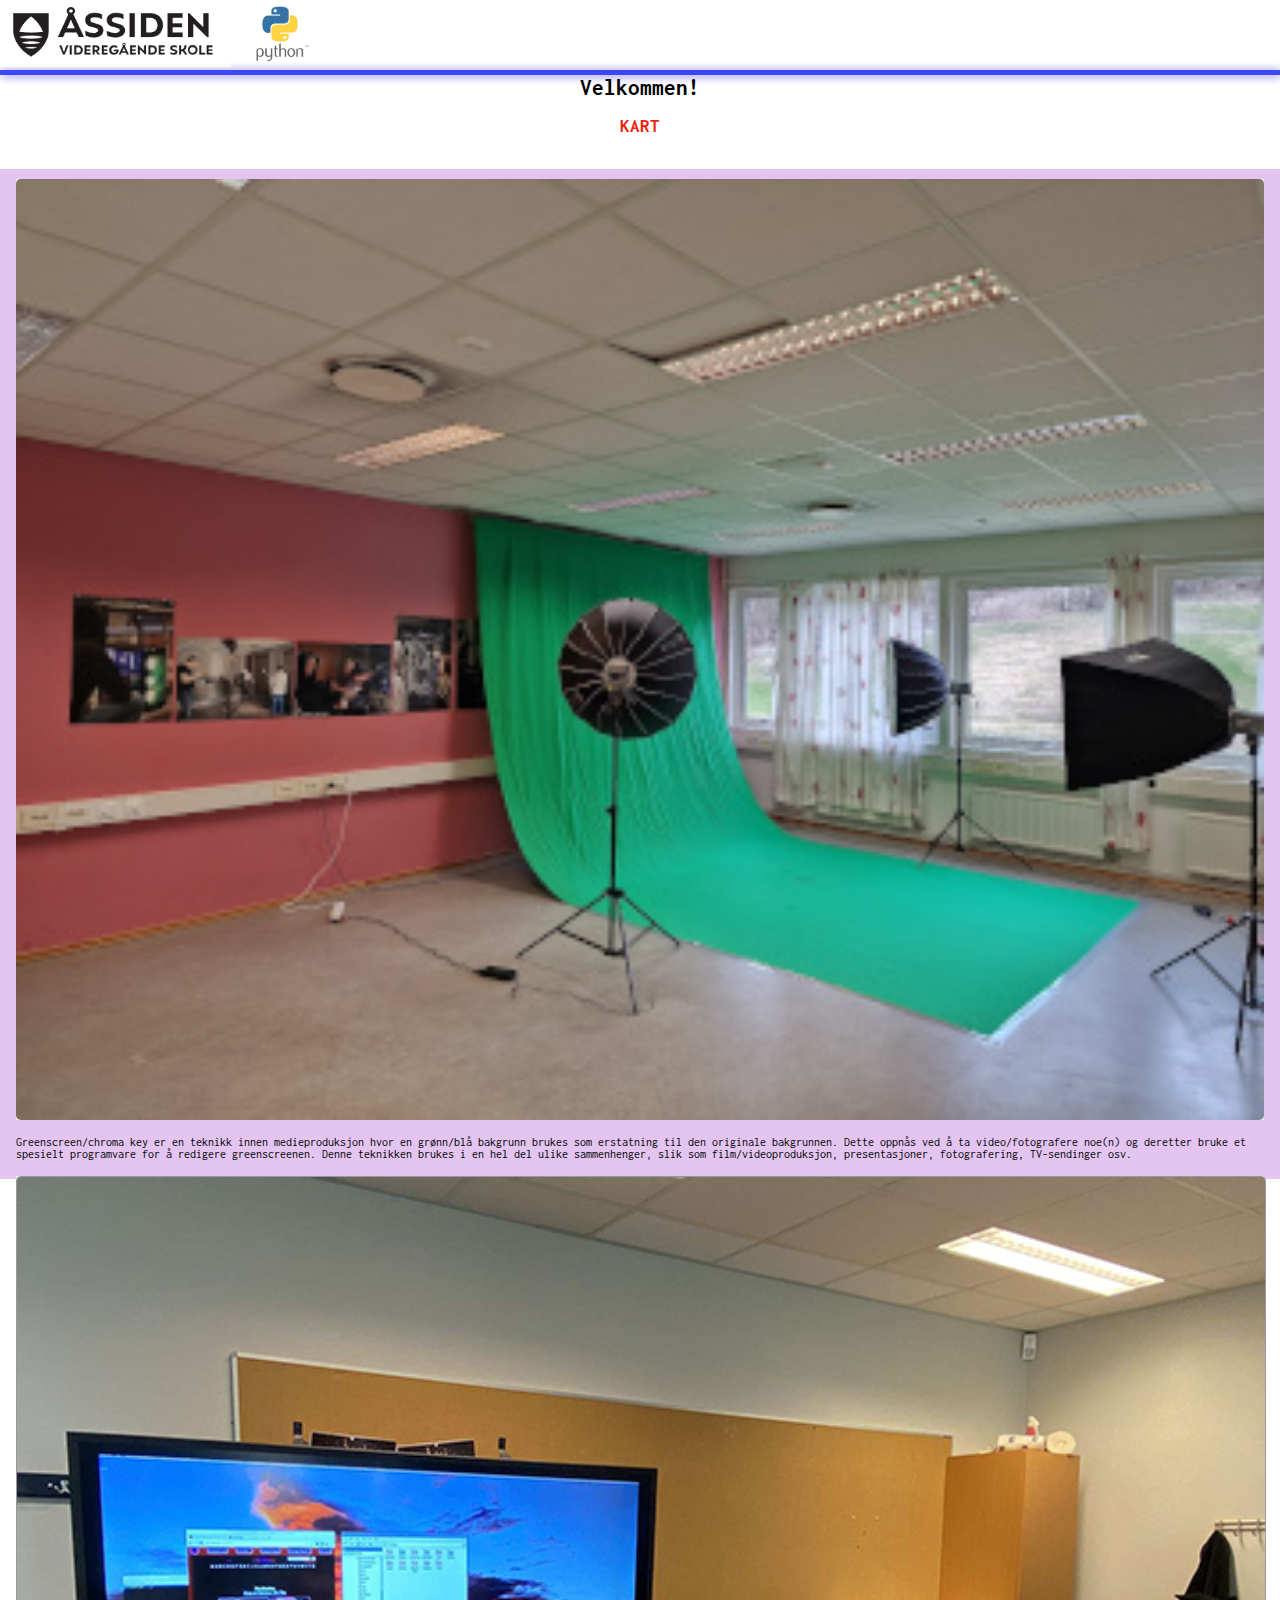
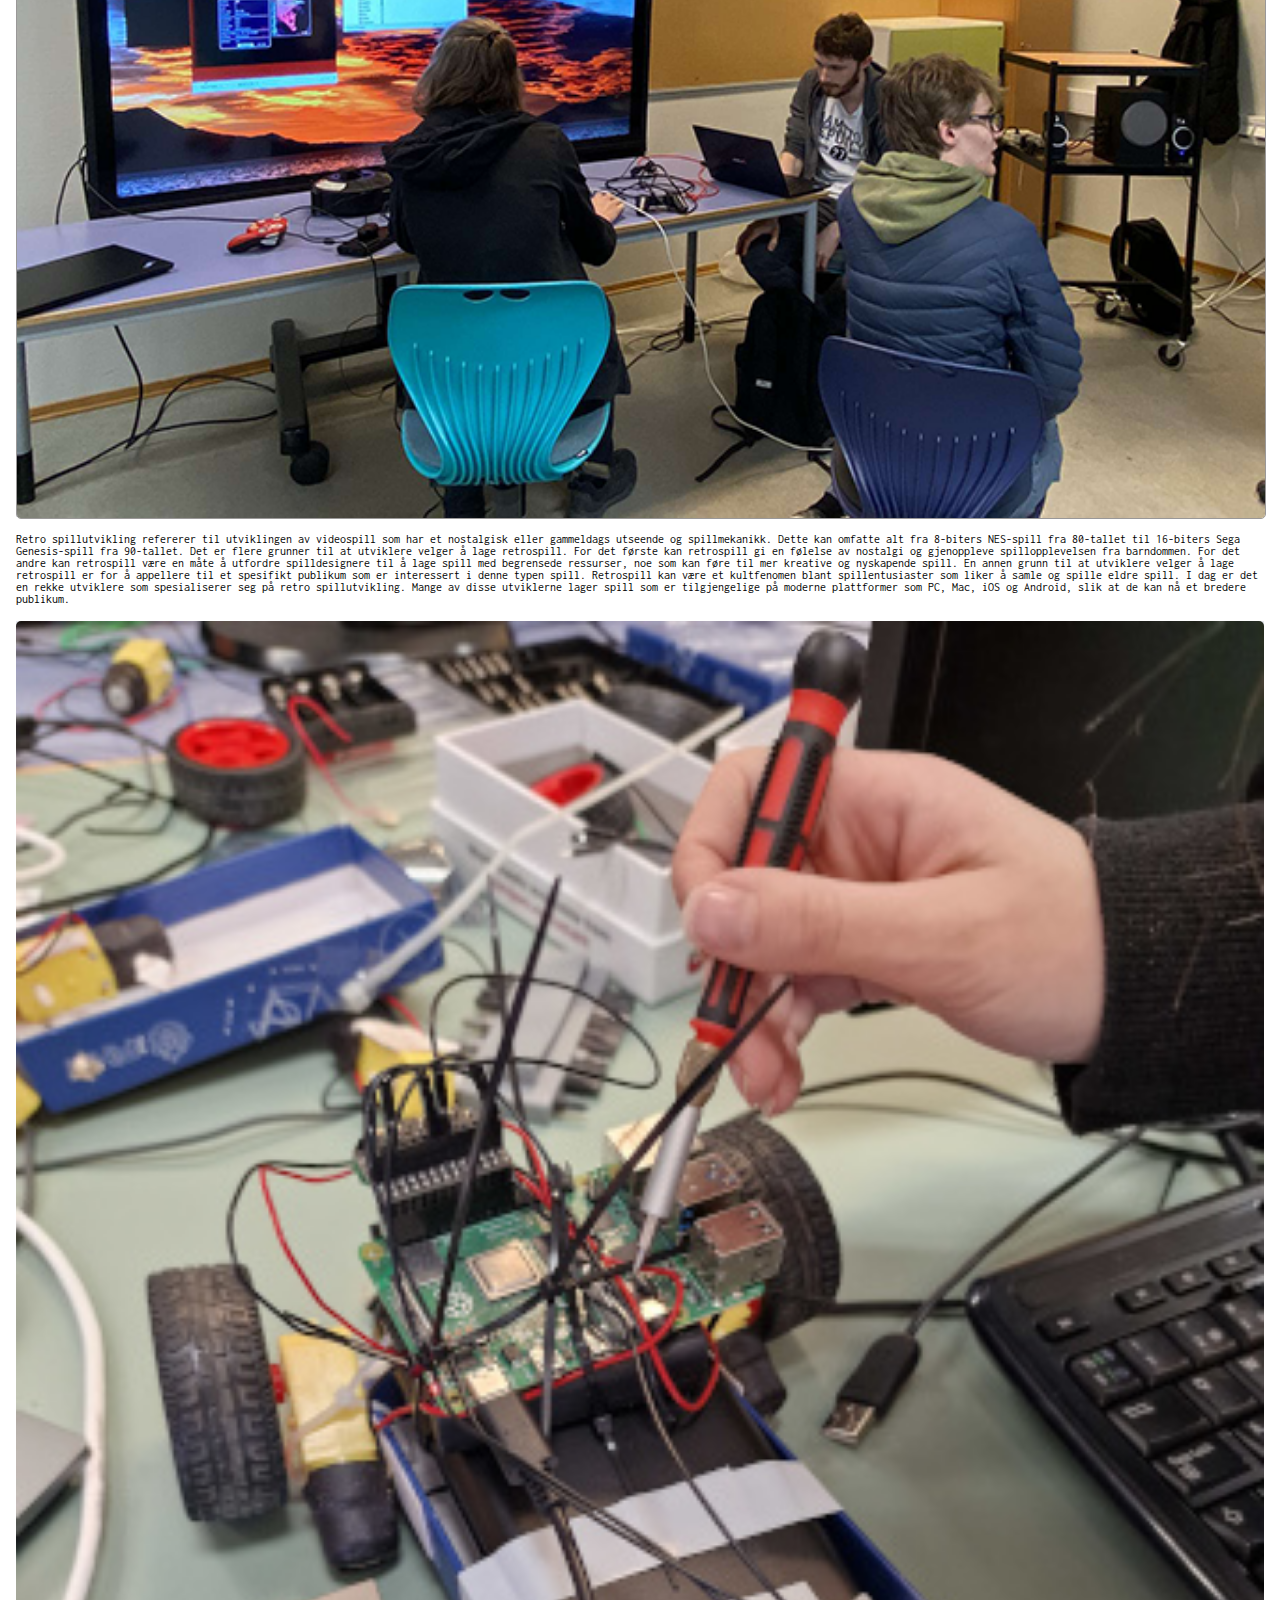
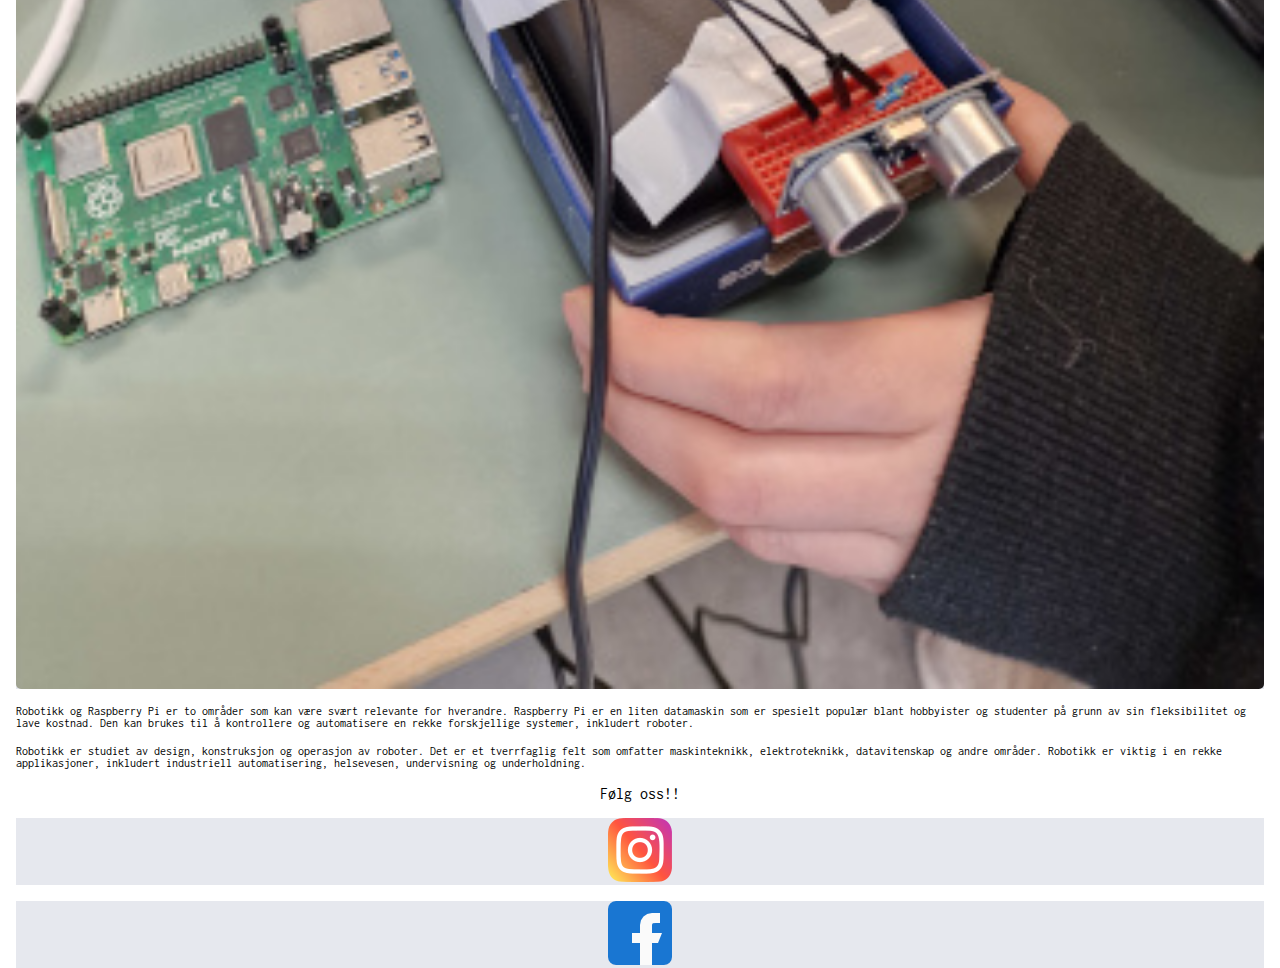
<file: index.html>
<!DOCTYPE html>
<html lang="en">
<head>
    <meta charset="UTF-8">
    <meta http-equiv="X-UA-Compatible" content="IE=edge">
    <meta name="viewport" content="width=device-width, initial-scale=1.0">
    <link rel="preconnect" href="https://fonts.googleapis.com">
    <link rel="preconnect" href="https://fonts.gstatic.com" crossorigin>
    <link href="https://fonts.googleapis.com/css2?family=Mynerve&family=Nunito+Sans:wght@300&family=Phudu:wght@300&family=Roboto+Mono:wght@300&family=Shantell+Sans:ital,wght@1,300&family=Tilt+Prism&display=swap" rel="stylesheet">
    <link rel="preconnect" href="https://fonts.googleapis.com">
    <link rel="preconnect" href="https://fonts.gstatic.com" crossorigin>
    <link href="https://fonts.googleapis.com/css2?family=Inconsolata&family=Mynerve&family=Nunito+Sans:wght@300&family=Phudu:wght@300&family=Roboto+Mono:wght@300&family=Shantell+Sans:ital,wght@1,300&family=Tilt+Prism&display=swap" rel="stylesheet">
    <link rel="stylesheet" href="style/style2.css">
    <title>Åpen dag</title>
</head>
<body>
 
    <section id="header">
        <div class="Logo">
            <a href="https://viken.no/assiden-vgs/"><img class="skole-logo" src="img/logo_åssi.png" alt=""></a>
        </div>
       
        <div class="button">
            <a href="https://www.python.org/"><img class="python-logo" src="img/python_logo.png" alt=""></a>

        </div>
        
    </section>
    <hr>
    <h3 style="text-align: center; font-size: 23px;">
        Velkommen! 
    </h3>
    <br>

    <h3 style="text-align: center;">
        <a href="kart.html" style="text-decoration: none; color: rgb(240, 31, 16);">KART</a>
    </h3>
    <br>
    <section id="main-menu">
        <div class="menu">
            <a href="#"><img src="img/green_screen.jpg" alt="" style="width: 100%;height: 100%; border-radius: 5px;"></a>
            
            
            <p style="font-size: 12px;">
                Greenscreen/chroma key er en teknikk innen medieproduksjon hvor en grønn/blå bakgrunn brukes som erstatning til den originale bakgrunnen. Dette oppnås ved å ta video/fotografere noe(n) og deretter bruke et spesielt 
                programvare for å redigere greenscreenen. Denne teknikken brukes i en hel del ulike sammenhenger, slik som film/videoproduksjon, presentasjoner, fotografering, TV-sendinger osv.
            </p>
            <a href="#"><img src="img/retro2.png" alt="" style="width: 100%; height: 100%; border:  1px solid rgb(154, 152, 152); border-radius: 5px;"></a>
            <p style="font-size: 12px;">
                Retro spillutvikling refererer til utviklingen av videospill som har et nostalgisk eller gammeldags utseende og spillmekanikk. Dette kan omfatte alt fra 8-biters NES-spill fra 80-tallet til 16-biters Sega Genesis-spill fra 90-tallet.

                Det er flere grunner til at utviklere velger å lage retrospill. For det første kan retrospill gi en følelse av nostalgi og gjenoppleve spillopplevelsen fra barndommen. For det andre kan retrospill være en måte å utfordre spilldesignere til å lage spill med begrensede ressurser, noe som kan føre til mer kreative og nyskapende spill.

                En annen grunn til at utviklere velger å lage retrospill er for å appellere til et spesifikt publikum som er interessert i denne typen spill. Retrospill kan være et kultfenomen blant spillentusiaster som liker å samle og spille eldre spill.

                I dag er det en rekke utviklere som spesialiserer seg på retro spillutvikling. Mange av disse utviklerne lager spill som er tilgjengelige på moderne plattformer som PC, Mac, iOS og Android, slik at de kan nå et bredere publikum.
            </p>
            <a href="#"><img src="img/robotikk.jpg" alt="" style="width: 100%;height: 100%; border-radius: 5px;"></a>
            <p style="font-size: 12px;">Robotikk og Raspberry Pi er to områder som kan være svært relevante for hverandre. Raspberry Pi er en liten datamaskin som er spesielt populær blant hobbyister 
                og studenter på grunn av sin fleksibilitet og lave kostnad. Den kan brukes til å kontrollere og automatisere en rekke forskjellige systemer, inkludert roboter.
           </p>
           <p style="font-size: 12px;">
            Robotikk er studiet av design, konstruksjon og operasjon av roboter. Det er et tverrfaglig felt som omfatter maskinteknikk, 
            elektroteknikk, datavitenskap og andre områder. Robotikk er viktig i en rekke applikasjoner, inkludert industriell automatisering, helsevesen, undervisning og underholdning.
           </p>
           <p style="text-align: center;">Følg oss!!</p>
            <a href="https://www.instagram.com/imavgs/?igshid=16nr5ukju4m80"><img src="img/instagram.png" alt=""></a>
            <a href="https://www.facebook.com/AssidenVideregaendeSkoleMk/?locale=nb_NO"><img src="img/facebook.png" alt=""></a>



        </div>
   
    </section>
    
</body>

</html>
</file>
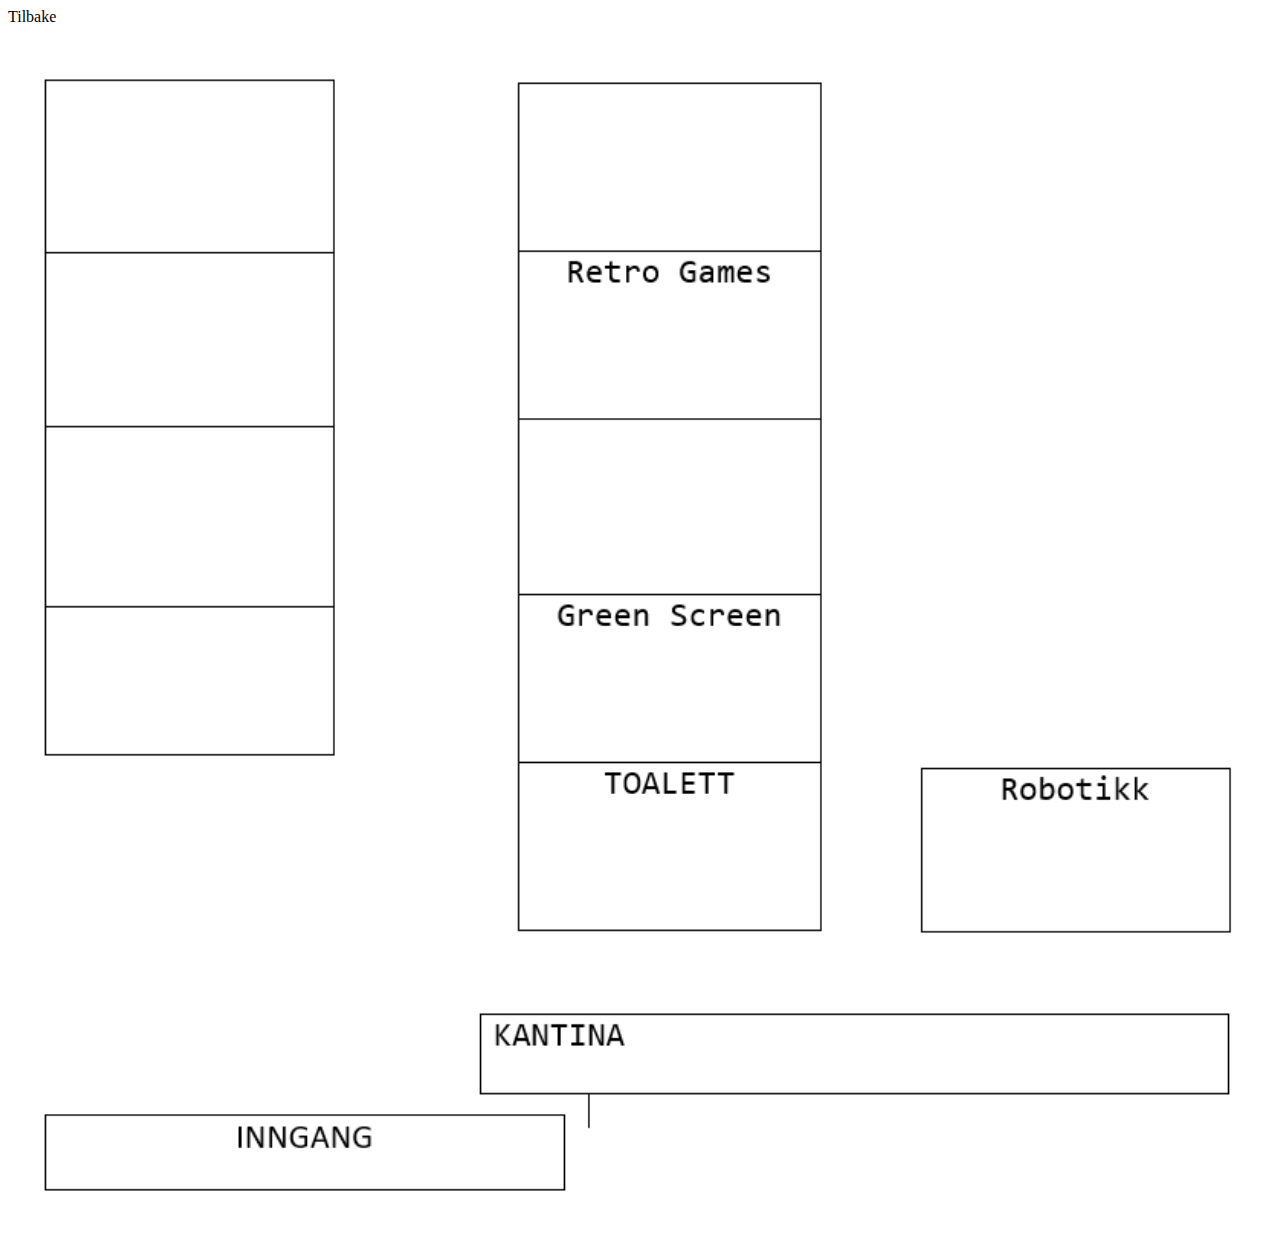
<file: kart.html>
<!DOCTYPE html>
<html lang="en">
<head>
    <meta charset="UTF-8">
    <meta http-equiv="X-UA-Compatible" content="IE=edge">
    <meta name="viewport" content="width=device-width, initial-scale=1.0">
    <title>Document</title>
</head>
<body>
    <a href="index.html" style="text-decoration: none; color: black;"> Tilbake</a>
    <img src="img/KART.PNG" alt="" style="width: 100%;">
    
</body>
</html>
</file>
<file: style/style2.css>
*{
    margin:0;
    padding:0;
}
body{
    font-family: 'Inconsolata', monospace;
    /* height: 1270px; */
}
#header{
    /* width: 100vh; */
    display: inline-flex;
    justify-content: space-between;
    align-items: center;
    
}
#header .Logo .skole-logo{
    width: 230px;

}
#header .button .python-logo{
    width: 100px;
}
#header .menu{
    
    display: inline-flex;
    justify-content: space-between;
    align-content: center;

}
#header .menu a{
    padding: 5px;
    text-decoration: none;
    color:black;
    font-size: 16px;
}
hr{
    
    height:5px;
    border-width:0;
    background-color:#3b47f0;
    box-shadow:1px 1px 10px rgba(30, 5, 243, 0.6) ;
   

}
#main-menu{
    background-color: #e4c5f2;
}   
#main-menu .menu{
    height: 1000px;
    gap: 1rem;
    display: grid;
    grid-template-columns: 3fr;
    grid-auto-rows: 3fr;
    margin: 1rem;
    padding: 10px 0px 0px 0;
}


#main-menu .menu a{
    text-decoration: none;
    text-align: center;
    /* border:  2px solid black; */
    background-color: rgb(230, 232, 238);
}


/* footer{
    width: 100vh;
    display: inline-flex;
    justify-content: space-between;
    align-items: center;
    

}
#footer{
    display: inline-flex;
}
#footer */
</file>
